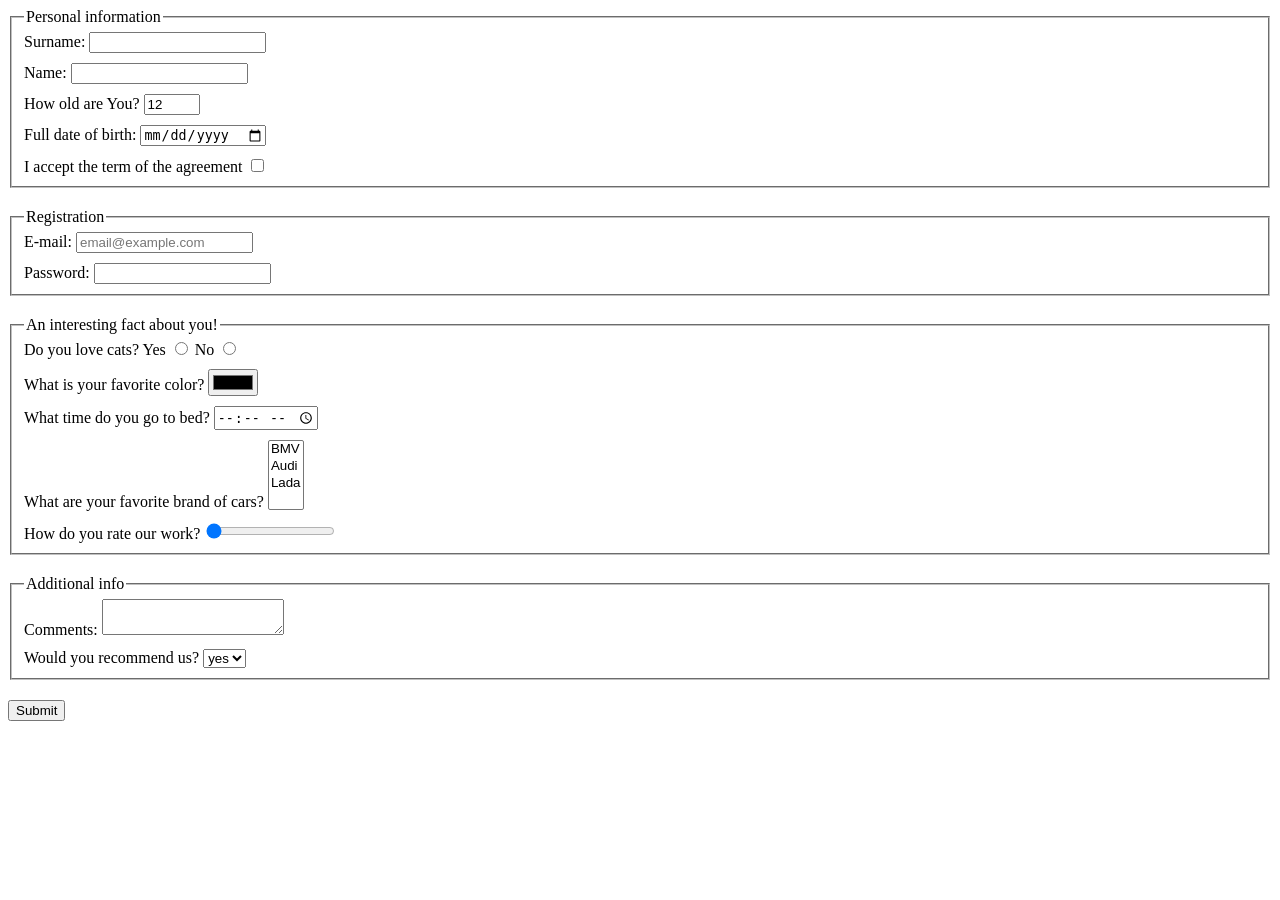
<file: index.html>
<!doctype html><html lang="en"><head><meta charset="UTF-8"><meta name="viewport" content="width=device-width, user-scalable=no, initial-scale=1.0, maximum-scale=1.0, minimum-scale=1.0"><meta http-equiv="X-UA-Compatible" content="ie=edge"><title>HTML Form</title><link rel="stylesheet" href="style.6284d059.css"></head><body> <form action="https://mate-academy-form-lesson.herokuapp.com/create-application" method="post" onsubmit="onSubmit()" autocomplete="off"> <fieldset class="form__fieldset"> <legend>Personal information</legend> <label class="form__field" for="PI-Surname"> Surname: <input id="PI-Surname" name="PI-Surname" type="text" required> </label> <label class="form__field" for="PI-Name"> Name: <input id="PI-Name" name="PI-Name" type="text" required> </label> <label class="form__field" for="PI-Age"> How old are You? <input id="PI-Age" name="PI-Age" type="number" value="12" min="1" max="150" required> </label> <label class="form__field" for="PI-Birthday"> Full date of birth: <input id="PI-Birthday" name="PI-Birthday" type="date" required> </label> <label class="form__field" for="PI-Accept"> I accept the term of the agreement <input id="PI-Accept" name="PI-Accept" type="checkbox" required> </label> </fieldset> <fieldset class="form__fieldset"> <legend>Registration</legend> <label class="form__field" for="Reg-email"> E-mail: <input id="Reg-email" type="email" name="Reg-email" placeholder="email@example.com" required> </label> <label class="form__field" for="Reg-password"> Password: <input id="Reg-password" name="Reg-password" type="password" maxlength="32" minlength="6" required> </label> </fieldset> <fieldset class="form__fieldset"> <legend>An interesting fact about you!</legend> <div class="form__field"> Do you love cats? <label for="Facts-cats-yes"> Yes <input id="Facts-cats-yes" name="Facts-cats" type="radio" value="yes"> </label> <label for="Facts-cats-no"> No <input id="Facts-cats-no" name="Facts-cats" type="radio" value="no"> </label> </div> <label class="form__field" for="Facts-color"> What is your favorite color? <input id="Facts-color" name="Facts-color" type="color"> </label> <label class="form__field" for="Facts-time"> What time do you go to bed? <input id="Facts-time" name="Facts-time" type="time"> </label> <label class="form__field" for="Facts-car"> What are your favorite brand of cars? <select name="Facts-car" id="Facts-car" multiple> <option value="BMV">BMV</option> <option value="Audi">Audi</option> <option value="Lada">Lada</option> </select> </label> <label class="form__field" for="Facts-rate"> How do you rate our work? <input id="Facts-rate" name="Facts-rate" type="range" value="0"> </label> </fieldset> <fieldset class="form__fieldset"> <legend>Additional info</legend> <label class="form__field" for="Info-comment"> Comments: <textarea id="Info-comment" name="Info-comment">
          </textarea> </label> <label class="form__field" for="Info-recommendation"> Would you recommend us? <select name="Info-recommendation" id="Info-recommendation"> <option value="yes">yes</option>` <option value="no">no</option> </select> </label> </fieldset> <button type="submit">Submit</button> </form> <script type="text/javascript" src="main.5883b77c.js"></script> </body></html>
</file>
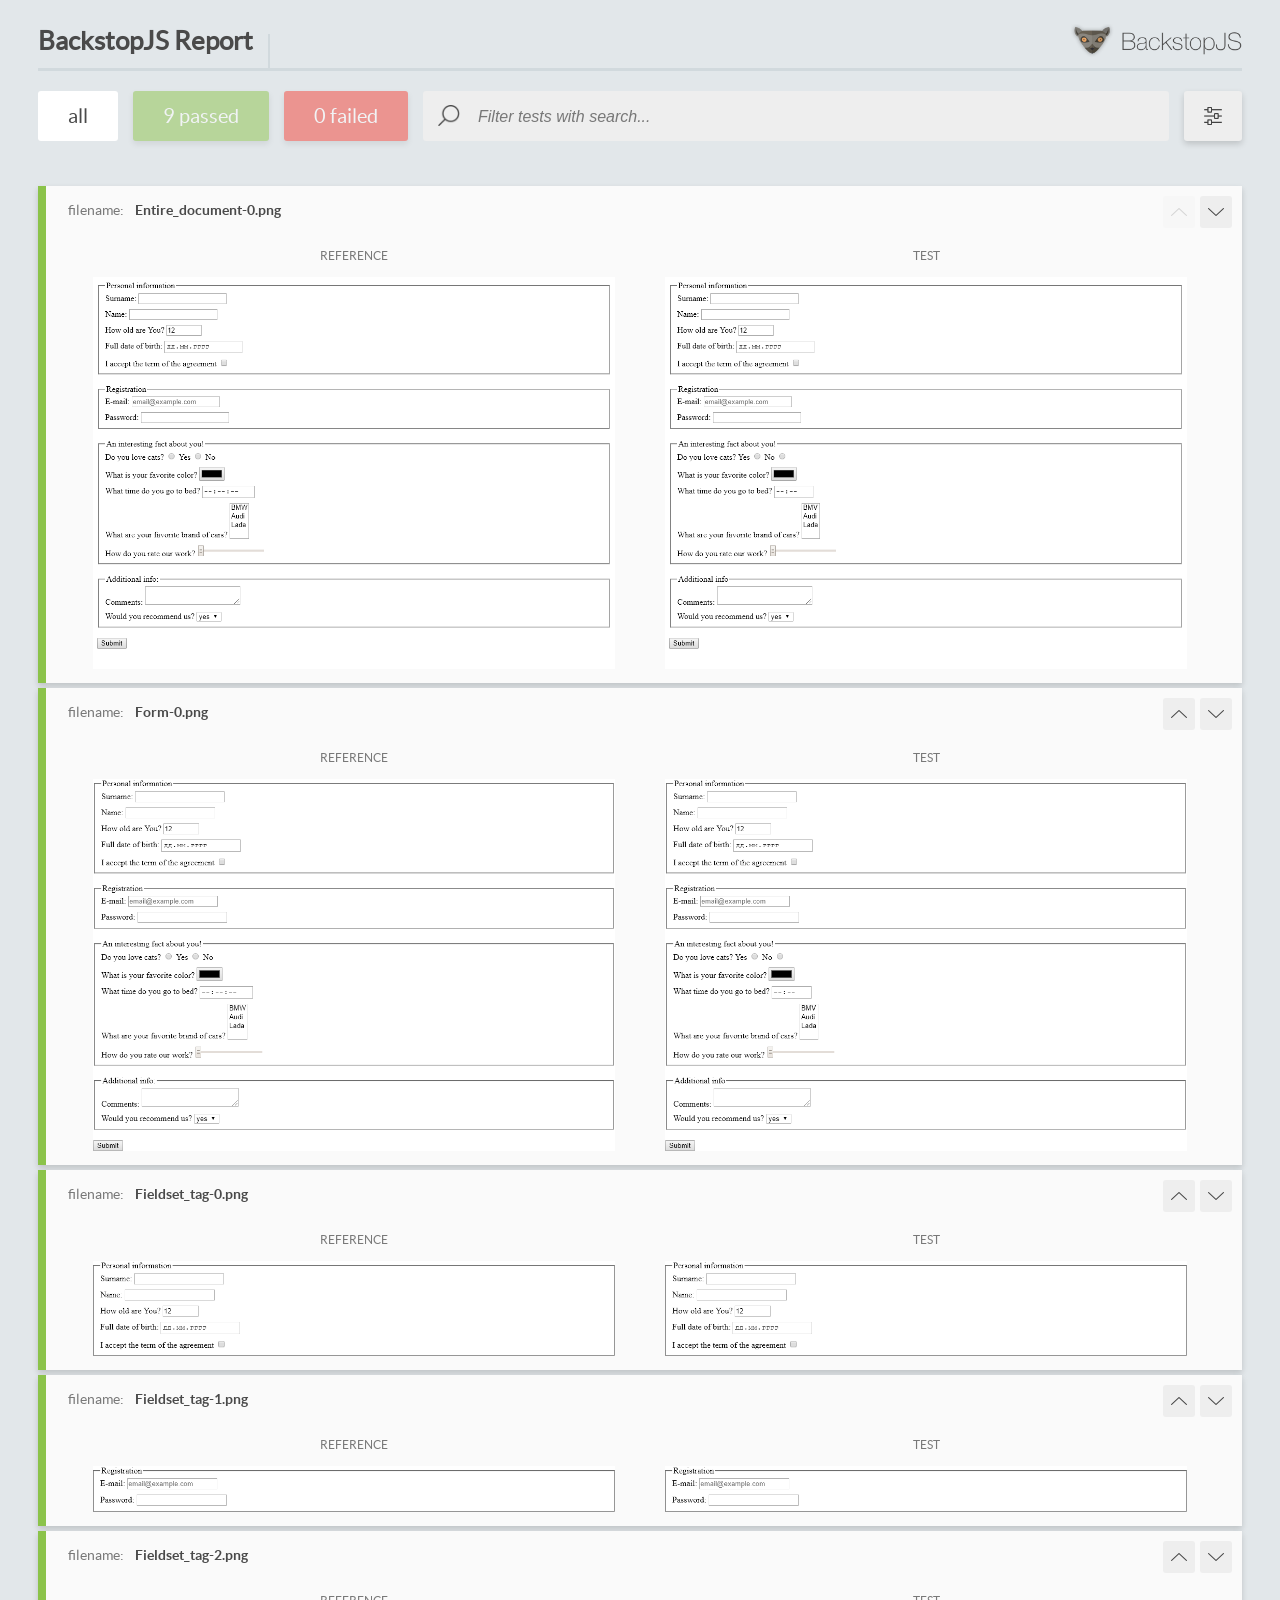
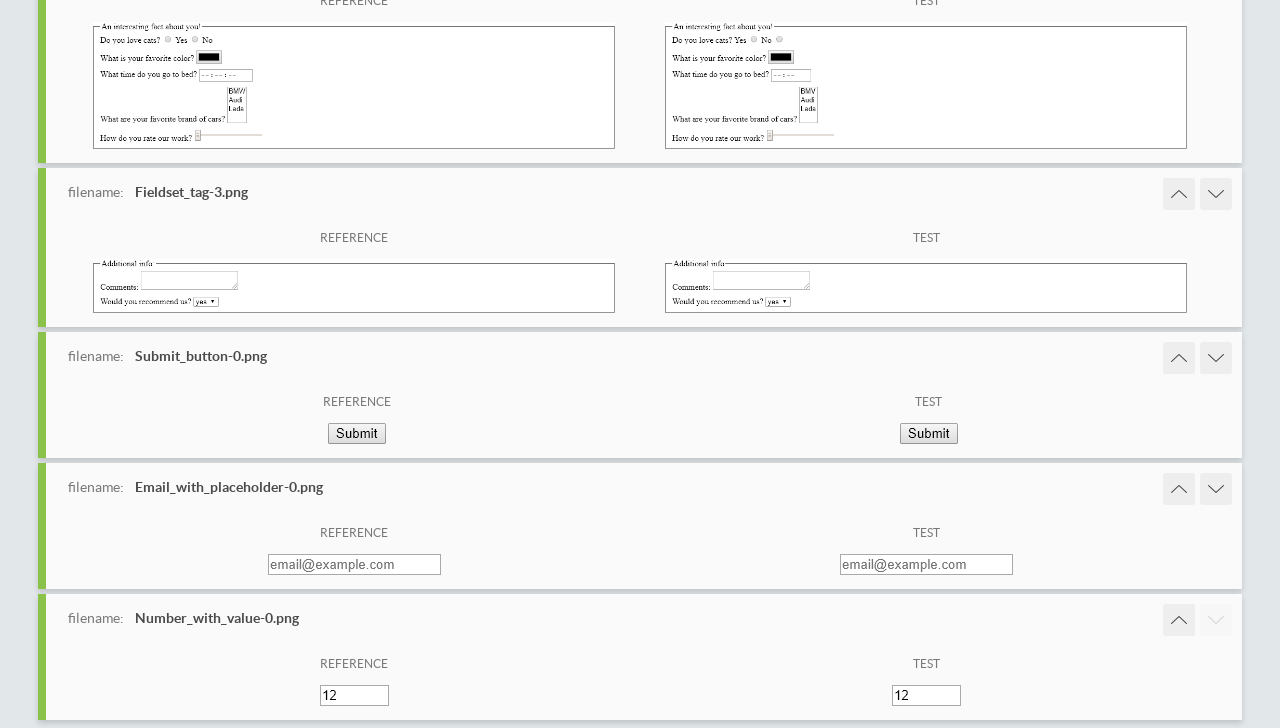
<file: report/html_report/index.html>
<!DOCTYPE html>
<html>
  <head>
    <meta charset="utf-8">
    <title>BackstopJS Report</title>

    <style>
      @font-face {
          font-family: 'latoregular';
          src: url('./assets/fonts/lato-regular-webfont.woff2') format('woff2'),
              url('./assets/fonts/lato-regular-webfont.woff') format('woff');
          font-weight: 400;
          font-style: normal;
      }
      @font-face {
          font-family: 'latobold';
          src: url('./assets/fonts/lato-bold-webfont.woff2') format('woff2'),
              url('./assets/fonts/lato-bold-webfont.woff') format('woff');
          font-weight: 700;
          font-style: normal;
      }

      .ReactModal__Body--open {
          overflow: hidden;
      }
      .ReactModal__Body--open .header {
        display: none;
      }

    </style>
  </head>
  <body style="background-color: #E2E7EA">
    <div id="root">

    </div>
    <script type="text/javascript">
      function report (report) { // eslint-disable-line no-unused-vars
        window.tests = report;
      }
    </script>
    <script type="text/javascript" src="config.js"></script>
    <script type="text/javascript" src="index_bundle.js"></script>
  </body>
</html>
</file>
<file: style.6284d059.css>
.form__field:not(:last-child){display:block;margin-bottom:10px}.form__fieldset{margin-bottom:20px}
/*# sourceMappingURL=style.6284d059.css.map */
</file>
